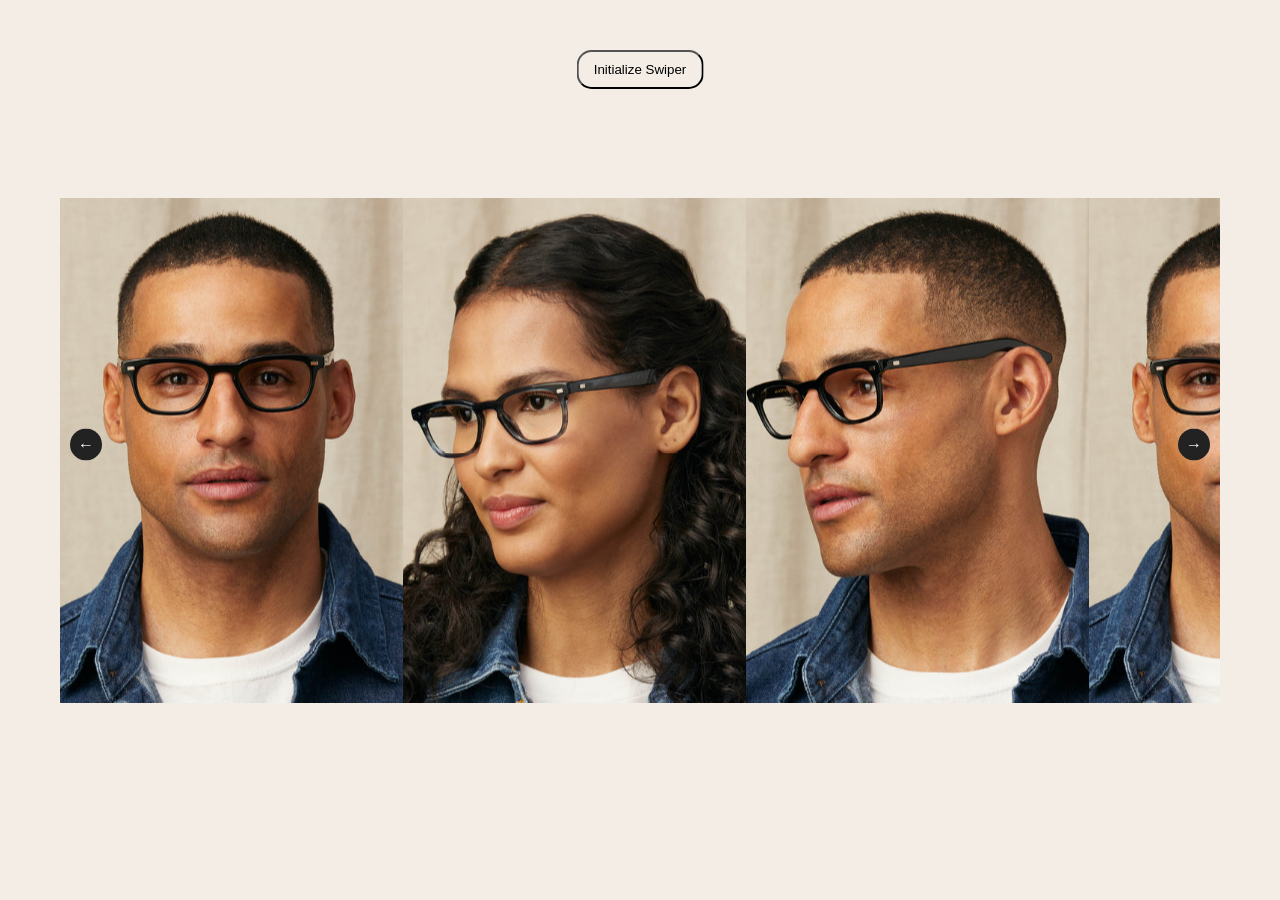
<file: treci zadatak/index.html>
<!DOCTYPE html>
<html lang="en">
  <head>
    <meta charset="UTF-8" />
    <meta name="viewport" content="width=device-width, initial-scale=1.0" />
    <meta http-equiv="X-UA-Compatible" content="ie=edge" />
    <meta name="description" content="Image + text" />
    <meta name="keywords" content="Prvi zadatak" />
    <meta name="author" content="Ante Bagic" />
    <title>Prvi zadatak</title>

    <link
      rel="stylesheet"
      href="https://cdn.jsdelivr.net/npm/swiper@11/swiper-bundle.min.css"
    />
    <link rel="stylesheet" href="styles.css" />
  </head>

  <body>
    <button id="btn" class="btn">Initialize Swiper</button>
    <div class="swiper mySwiper">
      <div class="swiper-wrapper">
        <div class="swiper-slide">
          <img src="img/first.jpg" alt="first image" />
        </div>
        <div class="swiper-slide">
          <img src="img/second.jpg" alt="second image" />
        </div>
        <div class="swiper-slide">
          <img src="img/third.jpg" alt="third image" />
        </div>
        <div class="swiper-slide">
          <img src="img/first.jpg" alt="first image" />
        </div>
        <div class="swiper-slide">
          <img src="img/second.jpg" alt="second image" />
        </div>
        <div class="swiper-slide">
          <img src="img/third.jpg" alt="third image" />
        </div>
        <div class="swiper-slide">
          <img src="img/first.jpg" alt="first image" />
        </div>
        <div class="swiper-slide">
          <img src="img/second.jpg" alt="second image" />
        </div>
        <div class="swiper-slide">
          <img src="img/third.jpg" alt="third image" />
        </div>
      </div>
      <div class="swiper-button-next">
        →<!-- didn't have access to vector image -->
      </div>
      <div class="swiper-button-prev">
        ←<!-- didn't have access to vector image -->
      </div>
    </div>
    <script type="module" src="script.js" defer></script>
    <script src="https://cdn.jsdelivr.net/npm/swiper@11/swiper-bundle.min.js"></script>
  </body>
</html>
</file>
<file: treci zadatak/styles.css>
* {
  margin: 0;
  padding: 0;
  box-sizing: border-box;
  color: rgba(0, 0, 0, 1);
}
body {
  background-color: rgba(243, 237, 229, 1);
}
.btn {
  border-radius: 15px;
  padding: 10px 15px;
  background: none;
  position: absolute;
  top: 50px;
  left: 50%;
  transform: translatex(-50%);
}

.swiper {
  position: absolute;
  top: 50%;
  left: 50%;
  transform: translate(-50%, -50%);
  display: flex;
  align-items: center;
  justify-content: center;
  width: 100%;
}
.swiper-slide {
  max-width: 343px;
  height: 428px;
}
.swiper-slide img {
  width: 100%;
  height: 100%;
  object-fit: cover;
  display: block;
}
.swiper-button-next::after,
.swiper-button-prev::after {
  content: "";
}
.swiper-button-next,
.swiper-button-prev {
  width: 32px;
  height: 32px;
  border-radius: 50%;
  background-color: rgba(34, 34, 34, 1);
  color: white;
}
@media screen and (min-width: 600px) and (max-width: 1439px) {
  .swiper {
    width: calc(100% - 120px);
  }
  .swiper-slide {
    width: 468px;
    height: 505px;
  }
}
@media screen and (min-width: 1440px) {
  .swiper {
    width: 1420px;
  }
  .swiper-wrapper {
    width: 100%;
  }
  .swiper-slide {
    max-width: 468px;
    height: 585px;
  }
}
</file>
